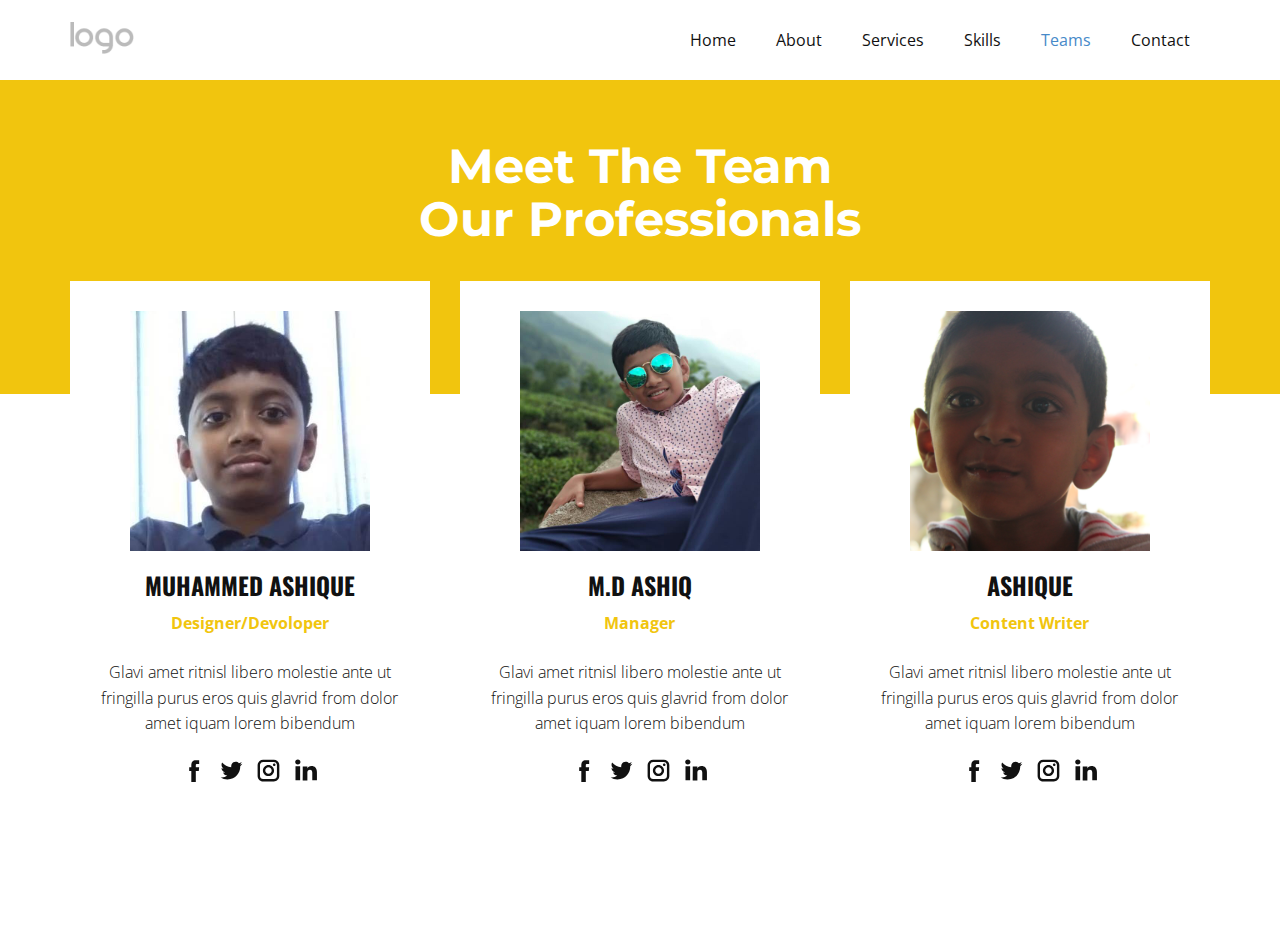
<file: Home.html>
<!DOCTYPE html>
<html style="font-size: 16px;" lang="en"><head>
    <meta name="viewport" content="width=device-width, initial-scale=1.0">
    <meta charset="utf-8">
    <meta name="keywords" content="Meet The Team
Our Professionals">
    <meta name="description" content="">
    <title>Teams</title>
    <link rel="stylesheet" href="nicepage.css" media="screen">
<link rel="stylesheet" href="Home.css" media="screen">
    <script class="u-script" type="text/javascript" src="jquery.js" defer=""></script>
    <script class="u-script" type="text/javascript" src="nicepage.js" defer=""></script>
    <meta name="generator" content="Nicepage 4.13.4, nicepage.com">
    <link id="u-theme-google-font" rel="stylesheet" href="https://fonts.googleapis.com/css?family=Roboto:100,100i,300,300i,400,400i,500,500i,700,700i,900,900i|Open+Sans:300,300i,400,400i,500,500i,600,600i,700,700i,800,800i">
    <link id="u-page-google-font" rel="stylesheet" href="https://fonts.googleapis.com/css?family=Montserrat:100,100i,200,200i,300,300i,400,400i,500,500i,600,600i,700,700i,800,800i,900,900i|Oswald:200,300,400,500,600,700">
    
    
    <script type="application/ld+json">{
		"@context": "http://schema.org",
		"@type": "Organization",
		"name": "",
		"logo": "images/default-logo.png"
}</script>
    <meta name="theme-color" content="#478ac9">
    <meta property="og:title" content="Home">
    <meta property="og:type" content="website">
  </head>
  <body class="u-body u-xl-mode"><header class="u-clearfix u-header u-header" id="sec-3890"><div class="u-clearfix u-sheet u-valign-middle u-sheet-1">
        <a href="index.html" class="u-image u-logo u-image-1">
          <img src="images/default-logo.png" class="u-logo-image u-logo-image-1">
        </a>
        <nav class="u-menu u-menu-dropdown u-offcanvas u-menu-1">
          <div class="menu-collapse" style="font-size: 1rem; letter-spacing: 0px;">
            <a class="u-button-style u-custom-left-right-menu-spacing u-custom-padding-bottom u-custom-top-bottom-menu-spacing u-nav-link u-text-active-palette-1-base u-text-hover-palette-2-base" href="#">
              <svg class="u-svg-link" viewBox="0 0 24 24"><use xmlns:xlink="http://www.w3.org/1999/xlink" xlink:href="#menu-hamburger"></use></svg>
              <svg class="u-svg-content" version="1.1" id="menu-hamburger" viewBox="0 0 16 16" x="0px" y="0px" xmlns:xlink="http://www.w3.org/1999/xlink" xmlns="http://www.w3.org/2000/svg"><g><rect y="1" width="16" height="2"></rect><rect y="7" width="16" height="2"></rect><rect y="13" width="16" height="2"></rect>
</g></svg>
            </a>
          </div>
          <div class="u-custom-menu u-nav-container">
            <ul class="u-nav u-unstyled u-nav-1"><li class="u-nav-item"><a class="u-button-style u-nav-link u-text-active-palette-1-base u-text-hover-palette-2-base" href="index.html" style="padding: 10px 20px;">Home</a>
</li><li class="u-nav-item"><a class="u-button-style u-nav-link u-text-active-palette-1-base u-text-hover-palette-2-base" href="index.html" style="padding: 10px 20px;">About</a>
</li><li class="u-nav-item"><a class="u-button-style u-nav-link u-text-active-palette-1-base u-text-hover-palette-2-base" href="index.html" style="padding: 10px 20px;">Services</a>
</li><li class="u-nav-item"><a class="u-button-style u-nav-link u-text-active-palette-1-base u-text-hover-palette-2-base" href="index.html" style="padding: 10px 20px;">Skills</a>
</li><li class="u-nav-item"><a class="u-button-style u-nav-link u-text-active-palette-1-base u-text-hover-palette-2-base" href="Home.html" style="padding: 10px 20px;">Teams</a>
</li><li class="u-nav-item"><a class="u-button-style u-nav-link u-text-active-palette-1-base u-text-hover-palette-2-base" href="index.html" style="padding: 10px 20px;">Contact</a>
</li></ul>
          </div>
          <div class="u-custom-menu u-nav-container-collapse">
            <div class="u-black u-container-style u-inner-container-layout u-opacity u-opacity-95 u-sidenav">
              <div class="u-inner-container-layout u-sidenav-overflow">
                <div class="u-menu-close"></div>
                <ul class="u-align-center u-nav u-popupmenu-items u-unstyled u-nav-2"><li class="u-nav-item"><a class="u-button-style u-nav-link" href="index.html">Home</a>
</li><li class="u-nav-item"><a class="u-button-style u-nav-link" href="index.html">About</a>
</li><li class="u-nav-item"><a class="u-button-style u-nav-link" href="index.html">Services</a>
</li><li class="u-nav-item"><a class="u-button-style u-nav-link" href="index.html">Skills</a>
</li><li class="u-nav-item"><a class="u-button-style u-nav-link" href="Home.html">Teams</a>
</li><li class="u-nav-item"><a class="u-button-style u-nav-link" href="index.html">Contact</a>
</li></ul>
              </div>
            </div>
            <div class="u-black u-menu-overlay u-opacity u-opacity-70"></div>
          </div>
        </nav>
      </div></header>
    <section class="u-align-center u-clearfix u-section-1" id="carousel_24d7">
      <div class="u-expanded-width u-palette-3-base u-shape u-shape-rectangle u-shape-1"></div>
      <h2 class="u-custom-font u-font-montserrat u-text u-text-body-alt-color u-text-default u-text-1">Meet The Team <br>Our Professionals
      </h2>
      <div class="u-list u-list-1">
        <div class="u-repeater u-repeater-1">

          <!--Person 1-->

          <div class="u-align-cent er u-container-style u-list-item u-repeater-item u-white u-list-item-1">
            <div class="u-container-layout u-similar-container u-valign-top u-container-layout-1">
              <img alt="" class="u-image u-image-default u-image-1" data-image-width="404" data-image-height="404" src="ASHIQ PHOTO.jpg">
              <h3 class="u-align-center u-custom-font u-font-oswald u-text u-text-2">Muhammed Ashique</h3>
              <p class="u-align-center u-text u-text-palette-3-base u-text-3">Designer/Devoloper</p>
              <p class="u-align-center u-text u-text-4">Glavi amet ritnisl libero molestie ante ut fringilla purus eros quis glavrid from dolor amet iquam lorem bibendum</p>
              <div class="u-social-icons u-spacing-10 u-social-icons-1">
                <a class="u-social-url" href="#"><span class="u-icon u-icon-circle u-social-facebook u-social-icon u-icon-1"><svg class="u-svg-link" preserveAspectRatio="xMidYMin slice" viewBox="0 0 112 112" style=""><use xmlns:xlink="http://www.w3.org/1999/xlink" xlink:href="#svg-ad72"></use></svg><svg x="0px" y="0px" viewBox="0 0 112 112" id="svg-ad72" class="u-svg-content"><path d="M75.5,28.8H65.4c-1.5,0-4,0.9-4,4.3v9.4h13.9l-1.5,15.8H61.4v45.1H42.8V58.3h-8.8V42.4h8.8V32.2 c0-7.4,3.4-18.8,18.8-18.8h13.8v15.4H75.5z"></path></svg></span>
                </a>
                <a class="u-social-url" href="#"><span class="u-icon u-icon-circle u-social-icon u-social-twitter u-icon-2"><svg class="u-svg-link" preserveAspectRatio="xMidYMin slice" viewBox="0 0 112 112" style=""><use xmlns:xlink="http://www.w3.org/1999/xlink" xlink:href="#svg-f916"></use></svg><svg x="0px" y="0px" viewBox="0 0 112 112" id="svg-f916" class="u-svg-content"><path d="M92.2,38.2c0,0.8,0,1.6,0,2.3c0,24.3-18.6,52.4-52.6,52.4c-10.6,0.1-20.2-2.9-28.5-8.2 c1.4,0.2,2.9,0.2,4.4,0.2c8.7,0,16.7-2.9,23-7.9c-8.1-0.2-14.9-5.5-17.3-12.8c1.1,0.2,2.4,0.2,3.4,0.2c1.6,0,3.3-0.2,4.8-0.7 c-8.4-1.6-14.9-9.2-14.9-18c0-0.2,0-0.2,0-0.2c2.5,1.4,5.4,2.2,8.4,2.3c-5-3.3-8.3-8.9-8.3-15.4c0-3.4,1-6.5,2.5-9.2 c9.1,11.1,22.7,18.5,38,19.2c-0.2-1.4-0.4-2.8-0.4-4.3c0.1-10,8.3-18.2,18.5-18.2c5.4,0,10.1,2.2,13.5,5.7c4.3-0.8,8.1-2.3,11.7-4.5 c-1.4,4.3-4.3,7.9-8.1,10.1c3.7-0.4,7.3-1.4,10.6-2.9C98.9,32.3,95.7,35.5,92.2,38.2z"></path></svg></span>
                </a>
                <a class="u-social-url" target="_blank" href="https://www.instagram.com/sniper_customs0/"><span class="u-icon u-icon-circle u-social-icon u-social-instagram u-icon-3"><svg class="u-svg-link" preserveAspectRatio="xMidYMin slice" viewBox="0 0 112 112" style=""><use xmlns:xlink="http://www.w3.org/1999/xlink" xlink:href="#svg-a0a0"></use></svg><svg x="0px" y="0px" viewBox="0 0 112 112" id="svg-a0a0" class="u-svg-content"><path d="M55.9,32.9c-12.8,0-23.2,10.4-23.2,23.2s10.4,23.2,23.2,23.2s23.2-10.4,23.2-23.2S68.7,32.9,55.9,32.9z M55.9,69.4c-7.4,0-13.3-6-13.3-13.3c-0.1-7.4,6-13.3,13.3-13.3s13.3,6,13.3,13.3C69.3,63.5,63.3,69.4,55.9,69.4z"></path><path d="M79.7,26.8c-3,0-5.4,2.5-5.4,5.4s2.5,5.4,5.4,5.4c3,0,5.4-2.5,5.4-5.4S82.7,26.8,79.7,26.8z"></path><path d="M78.2,11H33.5C21,11,10.8,21.3,10.8,33.7v44.7c0,12.6,10.2,22.8,22.7,22.8h44.7c12.6,0,22.7-10.2,22.7-22.7 V33.7C100.8,21.1,90.6,11,78.2,11z M91,78.4c0,7.1-5.8,12.8-12.8,12.8H33.5c-7.1,0-12.8-5.8-12.8-12.8V33.7 c0-7.1,5.8-12.8,12.8-12.8h44.7c7.1,0,12.8,5.8,12.8,12.8V78.4z"></path></svg></span>
                </a>
                <a class="u-social-url"  href="#"><span class="u-icon u-icon-circle u-social-icon u-social-linkedin u-icon-4"><svg class="u-svg-link" preserveAspectRatio="xMidYMin slice" viewBox="0 0 112 112" style=""><use xmlns:xlink="http://www.w3.org/1999/xlink" xlink:href="#svg-78e1"></use></svg><svg x="0px" y="0px" viewBox="0 0 112 112" id="svg-78e1" class="u-svg-content"><path d="M33.8,96.8H14.5v-58h19.3V96.8z M24.1,30.9L24.1,30.9c-6.6,0-10.8-4.5-10.8-10.1c0-5.8,4.3-10.1,10.9-10.1 S34.9,15,35.1,20.8C35.1,26.4,30.8,30.9,24.1,30.9z M103.3,96.8H84.1v-31c0-7.8-2.7-13.1-9.8-13.1c-5.3,0-8.5,3.6-9.9,7.1 c-0.6,1.3-0.6,3-0.6,4.8V97H44.5c0,0,0.3-52.6,0-58h19.3v8.2c2.6-3.9,7.2-9.6,17.4-9.6c12.7,0,22.2,8.4,22.2,26.1V96.8z"></path></svg></span>
                </a>
              </div>
            </div>
          </div>

          <!--Person 2-->

          <div class="u-align-center u-container-style u-list-item u-repeater-item u-white u-list-item-2">
            <div class="u-container-layout u-similar-container u-valign-top u-container-layout-2">
              <img alt="" class="u-image u-image-default u-image-2" src="images/me.jpg" data-image-width="404" data-image-height="404">
              <h3 class="u-align-center u-custom-font u-font-oswald u-text u-text-5">M.D Ashiq</h3>
              <p class="u-align-center u-text u-text-palette-3-base u-text-6">Manager</p>
              <p class="u-align-center u-text u-text-7">Glavi amet ritnisl libero molestie ante ut fringilla purus eros quis glavrid from dolor amet iquam lorem bibendum</p>
              <div class="u-social-icons u-spacing-10 u-social-icons-2">
                <a class="u-social-url"  href="#"><span class="u-icon u-icon-circle u-social-facebook u-social-icon u-icon-5"><svg class="u-svg-link" preserveAspectRatio="xMidYMin slice" viewBox="0 0 112 112" style=""><use xmlns:xlink="http://www.w3.org/1999/xlink" xlink:href="#svg-ad72"></use></svg><svg x="0px" y="0px" viewBox="0 0 112 112" id="svg-ad72" class="u-svg-content"><path d="M75.5,28.8H65.4c-1.5,0-4,0.9-4,4.3v9.4h13.9l-1.5,15.8H61.4v45.1H42.8V58.3h-8.8V42.4h8.8V32.2 c0-7.4,3.4-18.8,18.8-18.8h13.8v15.4H75.5z"></path></svg></span>
                </a>
                <a class="u-social-url"  href="#"><span class="u-icon u-icon-circle u-social-icon u-social-twitter u-icon-6"><svg class="u-svg-link" preserveAspectRatio="xMidYMin slice" viewBox="0 0 112 112" style=""><use xmlns:xlink="http://www.w3.org/1999/xlink" xlink:href="#svg-f916"></use></svg><svg x="0px" y="0px" viewBox="0 0 112 112" id="svg-f916" class="u-svg-content"><path d="M92.2,38.2c0,0.8,0,1.6,0,2.3c0,24.3-18.6,52.4-52.6,52.4c-10.6,0.1-20.2-2.9-28.5-8.2 c1.4,0.2,2.9,0.2,4.4,0.2c8.7,0,16.7-2.9,23-7.9c-8.1-0.2-14.9-5.5-17.3-12.8c1.1,0.2,2.4,0.2,3.4,0.2c1.6,0,3.3-0.2,4.8-0.7 c-8.4-1.6-14.9-9.2-14.9-18c0-0.2,0-0.2,0-0.2c2.5,1.4,5.4,2.2,8.4,2.3c-5-3.3-8.3-8.9-8.3-15.4c0-3.4,1-6.5,2.5-9.2 c9.1,11.1,22.7,18.5,38,19.2c-0.2-1.4-0.4-2.8-0.4-4.3c0.1-10,8.3-18.2,18.5-18.2c5.4,0,10.1,2.2,13.5,5.7c4.3-0.8,8.1-2.3,11.7-4.5 c-1.4,4.3-4.3,7.9-8.1,10.1c3.7-0.4,7.3-1.4,10.6-2.9C98.9,32.3,95.7,35.5,92.2,38.2z"></path></svg></span>
                </a>
                <a class="u-social-url" target="_blank" href="https://www.instagram.com/sniper_customs0/"><span class="u-icon u-icon-circle u-social-icon u-social-instagram u-icon-7"><svg class="u-svg-link" preserveAspectRatio="xMidYMin slice" viewBox="0 0 112 112" style=""><use xmlns:xlink="http://www.w3.org/1999/xlink" xlink:href="#svg-a0a0"></use></svg><svg x="0px" y="0px" viewBox="0 0 112 112" id="svg-a0a0" class="u-svg-content"><path d="M55.9,32.9c-12.8,0-23.2,10.4-23.2,23.2s10.4,23.2,23.2,23.2s23.2-10.4,23.2-23.2S68.7,32.9,55.9,32.9z M55.9,69.4c-7.4,0-13.3-6-13.3-13.3c-0.1-7.4,6-13.3,13.3-13.3s13.3,6,13.3,13.3C69.3,63.5,63.3,69.4,55.9,69.4z"></path><path d="M79.7,26.8c-3,0-5.4,2.5-5.4,5.4s2.5,5.4,5.4,5.4c3,0,5.4-2.5,5.4-5.4S82.7,26.8,79.7,26.8z"></path><path d="M78.2,11H33.5C21,11,10.8,21.3,10.8,33.7v44.7c0,12.6,10.2,22.8,22.7,22.8h44.7c12.6,0,22.7-10.2,22.7-22.7 V33.7C100.8,21.1,90.6,11,78.2,11z M91,78.4c0,7.1-5.8,12.8-12.8,12.8H33.5c-7.1,0-12.8-5.8-12.8-12.8V33.7 c0-7.1,5.8-12.8,12.8-12.8h44.7c7.1,0,12.8,5.8,12.8,12.8V78.4z"></path></svg></span>
                </a>
                <a class="u-social-url"  href="#"><span class="u-icon u-icon-circle u-social-icon u-social-linkedin u-icon-8"><svg class="u-svg-link" preserveAspectRatio="xMidYMin slice" viewBox="0 0 112 112" style=""><use xmlns:xlink="http://www.w3.org/1999/xlink" xlink:href="#svg-78e1"></use></svg><svg x="0px" y="0px" viewBox="0 0 112 112" id="svg-78e1" class="u-svg-content"><path d="M33.8,96.8H14.5v-58h19.3V96.8z M24.1,30.9L24.1,30.9c-6.6,0-10.8-4.5-10.8-10.1c0-5.8,4.3-10.1,10.9-10.1 S34.9,15,35.1,20.8C35.1,26.4,30.8,30.9,24.1,30.9z M103.3,96.8H84.1v-31c0-7.8-2.7-13.1-9.8-13.1c-5.3,0-8.5,3.6-9.9,7.1 c-0.6,1.3-0.6,3-0.6,4.8V97H44.5c0,0,0.3-52.6,0-58h19.3v8.2c2.6-3.9,7.2-9.6,17.4-9.6c12.7,0,22.2,8.4,22.2,26.1V96.8z"></path></svg></span>
                </a>
              </div>
            </div>
          </div>

          <!--Person 3-->

          <div class="u-align-center u-container-style u-list-item u-repeater-item u-white u-list-item-3">
            <div class="u-container-layout u-similar-container u-valign-top u-container-layout-3">
              <img alt="" class="u-image u-image-default u-image-3" src="images/IMG_0437.JPG" data-image-width="404" data-image-height="404">
              <h3 class="u-align-center u-custom-font u-font-oswald u-text u-text-8">Ashique</h3>
              <p class="u-align-center u-text u-text-palette-3-base u-text-9">Content Writer</p>
              <p class="u-align-center u-text u-text-10">Glavi amet ritnisl libero molestie ante ut fringilla purus eros quis glavrid from dolor amet iquam lorem bibendum</p>
              <div class="u-social-icons u-spacing-10 u-social-icons-3">
                <a class="u-social-url"  href="#"><span class="u-icon u-icon-circle u-social-facebook u-social-icon u-icon-9"><svg class="u-svg-link" preserveAspectRatio="xMidYMin slice" viewBox="0 0 112 112" style=""><use xmlns:xlink="http://www.w3.org/1999/xlink" xlink:href="#svg-ad72"></use></svg><svg x="0px" y="0px" viewBox="0 0 112 112" id="svg-ad72" class="u-svg-content"><path d="M75.5,28.8H65.4c-1.5,0-4,0.9-4,4.3v9.4h13.9l-1.5,15.8H61.4v45.1H42.8V58.3h-8.8V42.4h8.8V32.2 c0-7.4,3.4-18.8,18.8-18.8h13.8v15.4H75.5z"></path></svg></span>
                </a>
                <a class="u-social-url"  href="#"><span class="u-icon u-icon-circle u-social-icon u-social-twitter u-icon-10"><svg class="u-svg-link" preserveAspectRatio="xMidYMin slice" viewBox="0 0 112 112" style=""><use xmlns:xlink="http://www.w3.org/1999/xlink" xlink:href="#svg-f916"></use></svg><svg x="0px" y="0px" viewBox="0 0 112 112" id="svg-f916" class="u-svg-content"><path d="M92.2,38.2c0,0.8,0,1.6,0,2.3c0,24.3-18.6,52.4-52.6,52.4c-10.6,0.1-20.2-2.9-28.5-8.2 c1.4,0.2,2.9,0.2,4.4,0.2c8.7,0,16.7-2.9,23-7.9c-8.1-0.2-14.9-5.5-17.3-12.8c1.1,0.2,2.4,0.2,3.4,0.2c1.6,0,3.3-0.2,4.8-0.7 c-8.4-1.6-14.9-9.2-14.9-18c0-0.2,0-0.2,0-0.2c2.5,1.4,5.4,2.2,8.4,2.3c-5-3.3-8.3-8.9-8.3-15.4c0-3.4,1-6.5,2.5-9.2 c9.1,11.1,22.7,18.5,38,19.2c-0.2-1.4-0.4-2.8-0.4-4.3c0.1-10,8.3-18.2,18.5-18.2c5.4,0,10.1,2.2,13.5,5.7c4.3-0.8,8.1-2.3,11.7-4.5 c-1.4,4.3-4.3,7.9-8.1,10.1c3.7-0.4,7.3-1.4,10.6-2.9C98.9,32.3,95.7,35.5,92.2,38.2z"></path></svg></span>
                </a>
                <a class="u-social-url" target="_blank" href="https://www.instagram.com/sniper_customs0/"><span class="u-icon u-icon-circle u-social-icon u-social-instagram u-icon-11"><svg class="u-svg-link" preserveAspectRatio="xMidYMin slice" viewBox="0 0 112 112" style=""><use xmlns:xlink="http://www.w3.org/1999/xlink" xlink:href="#svg-a0a0"></use></svg><svg x="0px" y="0px" viewBox="0 0 112 112" id="svg-a0a0" class="u-svg-content"><path d="M55.9,32.9c-12.8,0-23.2,10.4-23.2,23.2s10.4,23.2,23.2,23.2s23.2-10.4,23.2-23.2S68.7,32.9,55.9,32.9z M55.9,69.4c-7.4,0-13.3-6-13.3-13.3c-0.1-7.4,6-13.3,13.3-13.3s13.3,6,13.3,13.3C69.3,63.5,63.3,69.4,55.9,69.4z"></path><path d="M79.7,26.8c-3,0-5.4,2.5-5.4,5.4s2.5,5.4,5.4,5.4c3,0,5.4-2.5,5.4-5.4S82.7,26.8,79.7,26.8z"></path><path d="M78.2,11H33.5C21,11,10.8,21.3,10.8,33.7v44.7c0,12.6,10.2,22.8,22.7,22.8h44.7c12.6,0,22.7-10.2,22.7-22.7 V33.7C100.8,21.1,90.6,11,78.2,11z M91,78.4c0,7.1-5.8,12.8-12.8,12.8H33.5c-7.1,0-12.8-5.8-12.8-12.8V33.7 c0-7.1,5.8-12.8,12.8-12.8h44.7c7.1,0,12.8,5.8,12.8,12.8V78.4z"></path></svg></span>
                </a>
                <a class="u-social-url"  href="#"><span class="u-icon u-icon-circle u-social-icon u-social-linkedin u-icon-12"><svg class="u-svg-link" preserveAspectRatio="xMidYMin slice" viewBox="0 0 112 112" style=""><use xmlns:xlink="http://www.w3.org/1999/xlink" xlink:href="#svg-78e1"></use></svg><svg x="0px" y="0px" viewBox="0 0 112 112" id="svg-78e1" class="u-svg-content"><path d="M33.8,96.8H14.5v-58h19.3V96.8z M24.1,30.9L24.1,30.9c-6.6,0-10.8-4.5-10.8-10.1c0-5.8,4.3-10.1,10.9-10.1 S34.9,15,35.1,20.8C35.1,26.4,30.8,30.9,24.1,30.9z M103.3,96.8H84.1v-31c0-7.8-2.7-13.1-9.8-13.1c-5.3,0-8.5,3.6-9.9,7.1 c-0.6,1.3-0.6,3-0.6,4.8V97H44.5c0,0,0.3-52.6,0-58h19.3v8.2c2.6-3.9,7.2-9.6,17.4-9.6c12.7,0,22.2,8.4,22.2,26.1V96.8z"></path></svg></span>
                </a>
              </div>
            </div>
          </div>
        </div>
      </div>
    </section>
  
</body></html>
</file>
